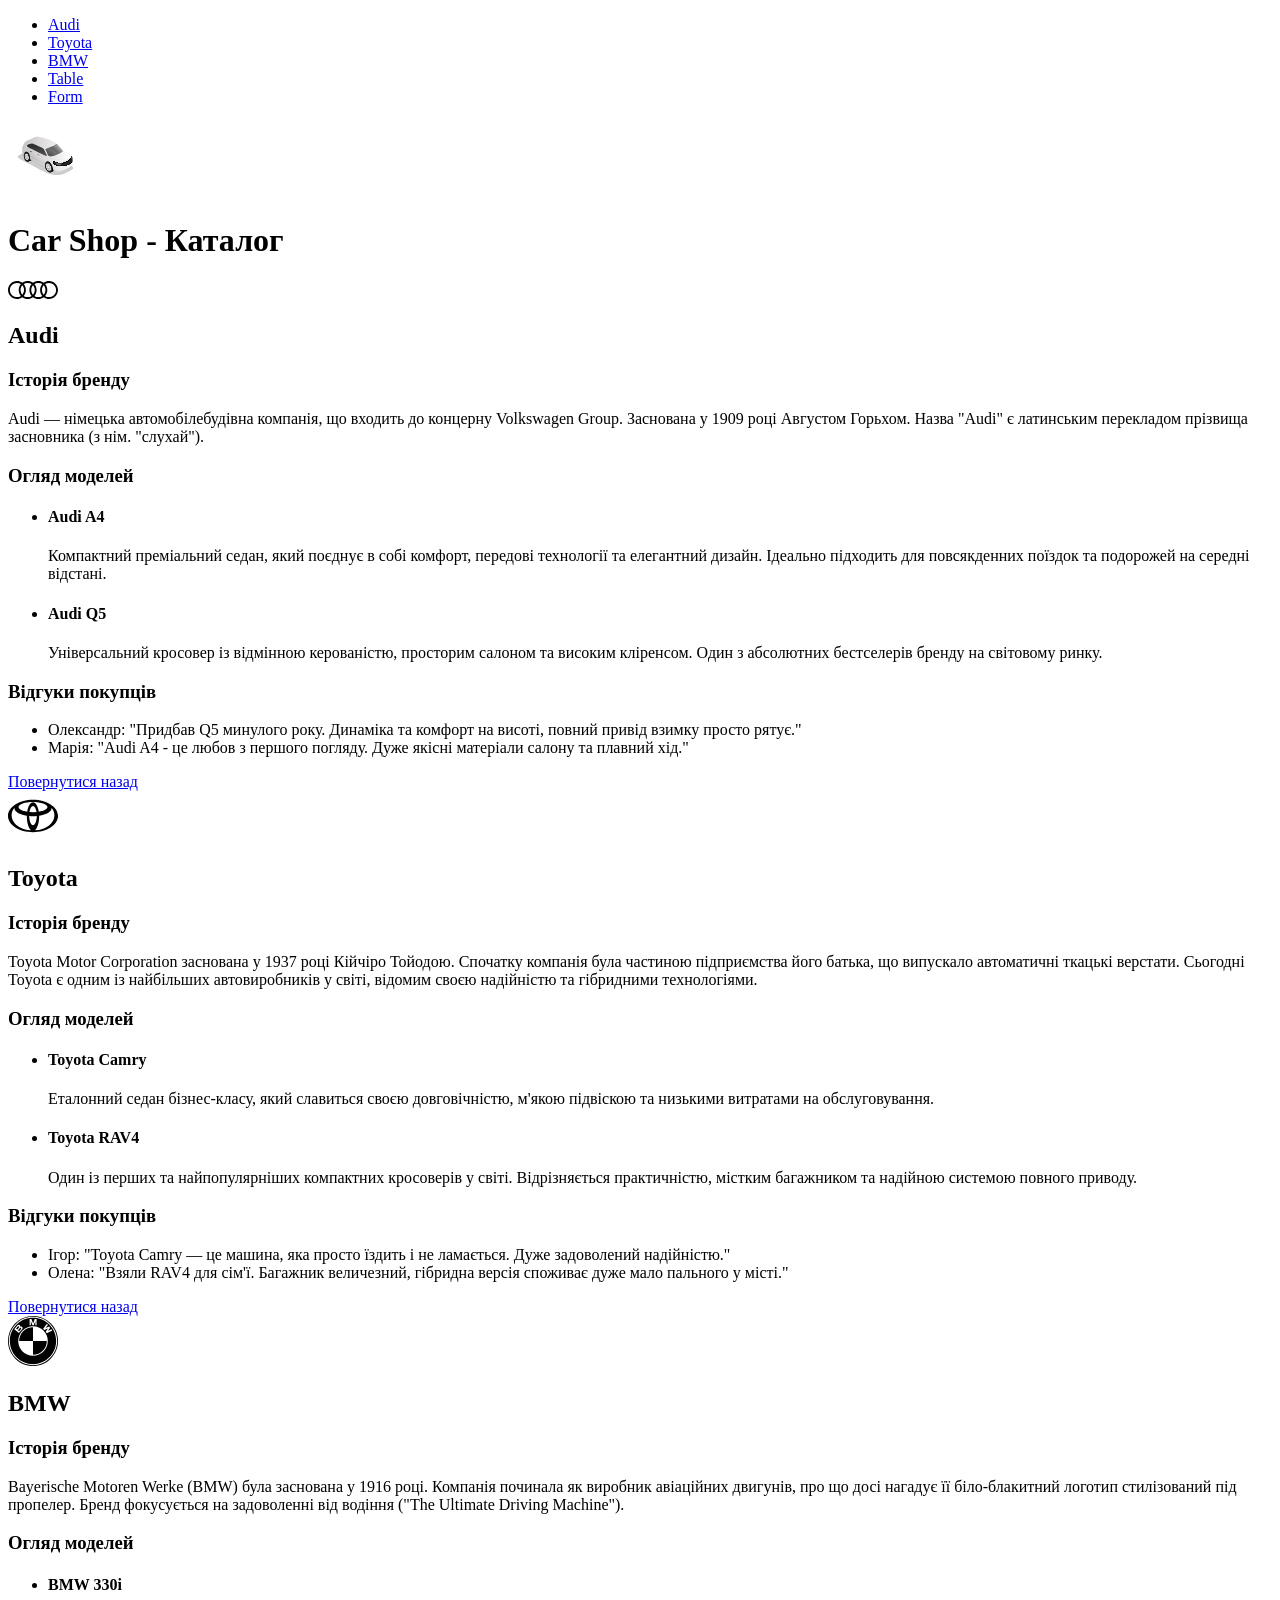
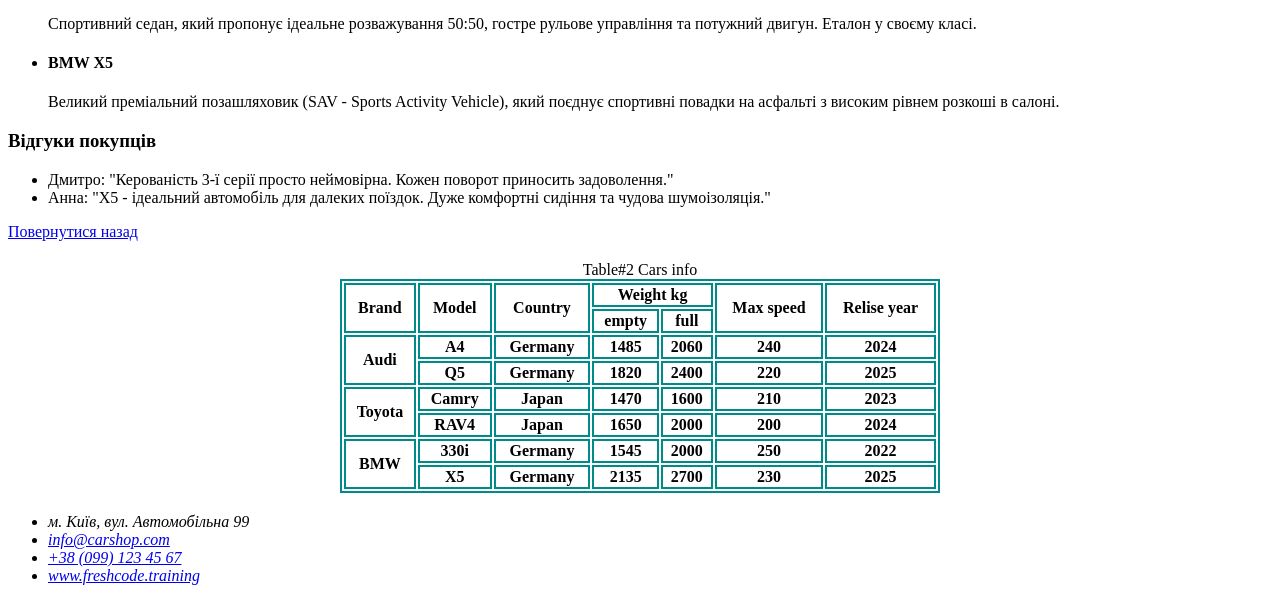
<file: index.html>
<!doctype html>
<html lang="uk">
  <head>
    <meta charset="UTF-8" />
    <meta name="viewport" content="width=device-width, initial-scale=1.0" />
    <title>Car Shop</title>
    <link rel="stylesheet" href="./assets/css/style.css" />
  </head>
  <body>
    <header>
      <nav>
        <ul>
          <li><a href="#audi">Audi</a></li>
          <li><a href="#toyota">Toyota</a></li>
          <li><a href="#bmw">BMW</a></li>
          <li><a href="#car-table">Table</a></li>
          <li><a href="./assets/pages/form.html">Form</a></li>
        </ul>
        <a href="#">
          <img src="./assets/icons/car-shop.svg" alt="Car Shop logo" width="75" />
        </a>
      </nav>
    </header>
    <main>
      <h1>Car Shop - Каталог</h1>
      <article id="audi">
        <img src="./assets/icons/logo-audi.svg" alt="Audi car logo" width="50" />
        <h2>Audi</h2>
        <section>
          <h3>Історія бренду</h3>
          <p>
            Audi — німецька автомобілебудівна компанія, що входить до концерну Volkswagen Group.
            Заснована у 1909 році Августом Горьхом. Назва "Audi" є латинським перекладом прізвища
            засновника (з нім. "слухай").
          </p>
        </section>
        <section>
          <h3>Огляд моделей</h3>
          <ul>
            <li>
              <h4>Audi A4</h4>
              <p>
                Компактний преміальний седан, який поєднує в собі комфорт, передові технології та
                елегантний дизайн. Ідеально підходить для повсякденних поїздок та подорожей на
                середні відстані.
              </p>
            </li>
            <li>
              <h4>Audi Q5</h4>
              <p>
                Універсальний кросовер із відмінною керованістю, просторим салоном та високим
                кліренсом. Один з абсолютних бестселерів бренду на світовому ринку.
              </p>
            </li>
          </ul>
        </section>
        <section>
          <h3>Відгуки покупців</h3>
          <ul>
            <li>
              Олександр: "Придбав Q5 минулого року. Динаміка та комфорт на висоті, повний привід
              взимку просто рятує."
            </li>
            <li>
              Марія: "Audi A4 - це любов з першого погляду. Дуже якісні матеріали салону та плавний
              хід."
            </li>
          </ul>
        </section>
        <a href="#">Повернутися назад</a>
      </article>
      <article id="toyota">
        <img src="./assets/icons/logo-toyota.svg" alt="Toyota car logo" width="50" />
        <h2>Toyota</h2>
        <section>
          <h3>Історія бренду</h3>
          <p>
            Toyota Motor Corporation заснована у 1937 році Кійчіро Тойодою. Спочатку компанія була
            частиною підприємства його батька, що випускало автоматичні ткацькі верстати. Сьогодні
            Toyota є одним із найбільших автовиробників у світі, відомим своєю надійністю та
            гібридними технологіями.
          </p>
        </section>
        <section>
          <h3>Огляд моделей</h3>
          <ul>
            <li>
              <h4>Toyota Camry</h4>
              <p>
                Еталонний седан бізнес-класу, який славиться своєю довговічністю, м'якою підвіскою
                та низькими витратами на обслуговування.
              </p>
            </li>
            <li>
              <h4>Toyota RAV4</h4>
              <p>
                Один із перших та найпопулярніших компактних кросоверів у світі. Відрізняється
                практичністю, містким багажником та надійною системою повного приводу.
              </p>
            </li>
          </ul>
        </section>
        <section>
          <h3>Відгуки покупців</h3>
          <ul>
            <li>
              Ігор: "Toyota Camry — це машина, яка просто їздить і не ламається. Дуже задоволений
              надійністю."
            </li>
            <li>
              Олена: "Взяли RAV4 для сім'ї. Багажник величезний, гібридна версія споживає дуже мало
              пального у місті."
            </li>
          </ul>
        </section>
        <a href="#">Повернутися назад</a>
      </article>
      <article id="bmw">
        <img src="./assets/icons/logo-bmw.svg" alt="BMW car logo" width="50" />
        <h2>BMW</h2>
        <section>
          <h3>Історія бренду</h3>
          <p>
            Bayerische Motoren Werke (BMW) була заснована у 1916 році. Компанія починала як виробник
            авіаційних двигунів, про що досі нагадує її біло-блакитний логотип стилізований під
            пропелер. Бренд фокусується на задоволенні від водіння ("The Ultimate Driving Machine").
          </p>
        </section>
        <section>
          <h3>Огляд моделей</h3>
          <ul>
            <li>
              <h4>BMW 330i</h4>
              <p>
                Cпортивний седан, який пропонує ідеальне розважування 50:50, гостре рульове
                управління та потужний двигун. Еталон у своєму класі.
              </p>
            </li>
            <li>
              <h4>BMW X5</h4>
              <p>
                Великий преміальний позашляховик (SAV - Sports Activity Vehicle), який поєднує
                спортивні повадки на асфальті з високим рівнем розкоші в салоні.
              </p>
            </li>
          </ul>
        </section>
        <section>
          <h3>Відгуки покупців</h3>
          <ul>
            <li>
              Дмитро: "Керованість 3-ї серії просто неймовірна. Кожен поворот приносить
              задоволення."
            </li>
            <li>
              Анна: "X5 - ідеальний автомобіль для далеких поїздок. Дуже комфортні сидіння та чудова
              шумоізоляція."
            </li>
          </ul>
        </section>
        <a href="#">Повернутися назад</a>
      </article>
      <section>
        <table id="car-table">
          <caption>
            Table#2 Cars info
          </caption>
          <thead>
            <tr>
              <th rowspan="2">Brand</th>
              <th rowspan="2">Model</th>
              <th rowspan="2">Country</th>
              <th colspan="2">Weight kg</th>
              <th rowspan="2">Max speed</th>
              <th rowspan="2">Relise year</th>
            </tr>
            <tr>
              <th>empty</th>
              <th>full</th>
            </tr>
          </thead>
          <tbody>
            <tr>
              <th rowspan="2">Audi</th>
              <th>A4</th>
              <th>Germany</th>
              <th>1485</th>
              <th>2060</th>
              <th>240</th>
              <th>2024</th>
            </tr>
            <tr>
              <th>Q5</th>
              <th>Germany</th>
              <th>1820</th>
              <th>2400</th>
              <th>220</th>
              <th>2025</th>
            </tr>
            <tr>
              <th rowspan="2">Toyota</th>
              <th>Camry</th>
              <th>Japan</th>
              <th>1470</th>
              <th>1600</th>
              <th>210</th>
              <th>2023</th>
            </tr>
            <tr>
              <th>RAV4</th>
              <th>Japan</th>
              <th>1650</th>
              <th>2000</th>
              <th>200</th>
              <th>2024</th>
            </tr>
            <tr>
              <th rowspan="2">BMW</th>
              <th>330i</th>
              <th>Germany</th>
              <th>1545</th>
              <th>2000</th>
              <th>250</th>
              <th>2022</th>
            </tr>
            <tr>
              <th>X5</th>
              <th>Germany</th>
              <th>2135</th>
              <th>2700</th>
              <th>230</th>
              <th>2025</th>
            </tr>
          </tbody>
        </table>
      </section>
    </main>
    <footer>
      <address>
        <ul>
          <li>м. Київ, вул. Автомобільна 99</li>
          <li><a href="mailto:info@carshop.com">info@carshop.com</a></li>
          <li><a href="tel:+380991234567">+38 (099) 123 45 67</a></li>
          <li>
            <a href="https://www.freshcode.training/" target="_blank">www.freshcode.training</a>
          </li>
        </ul>
      </address>
    </footer>
  </body>
</html>
</file>
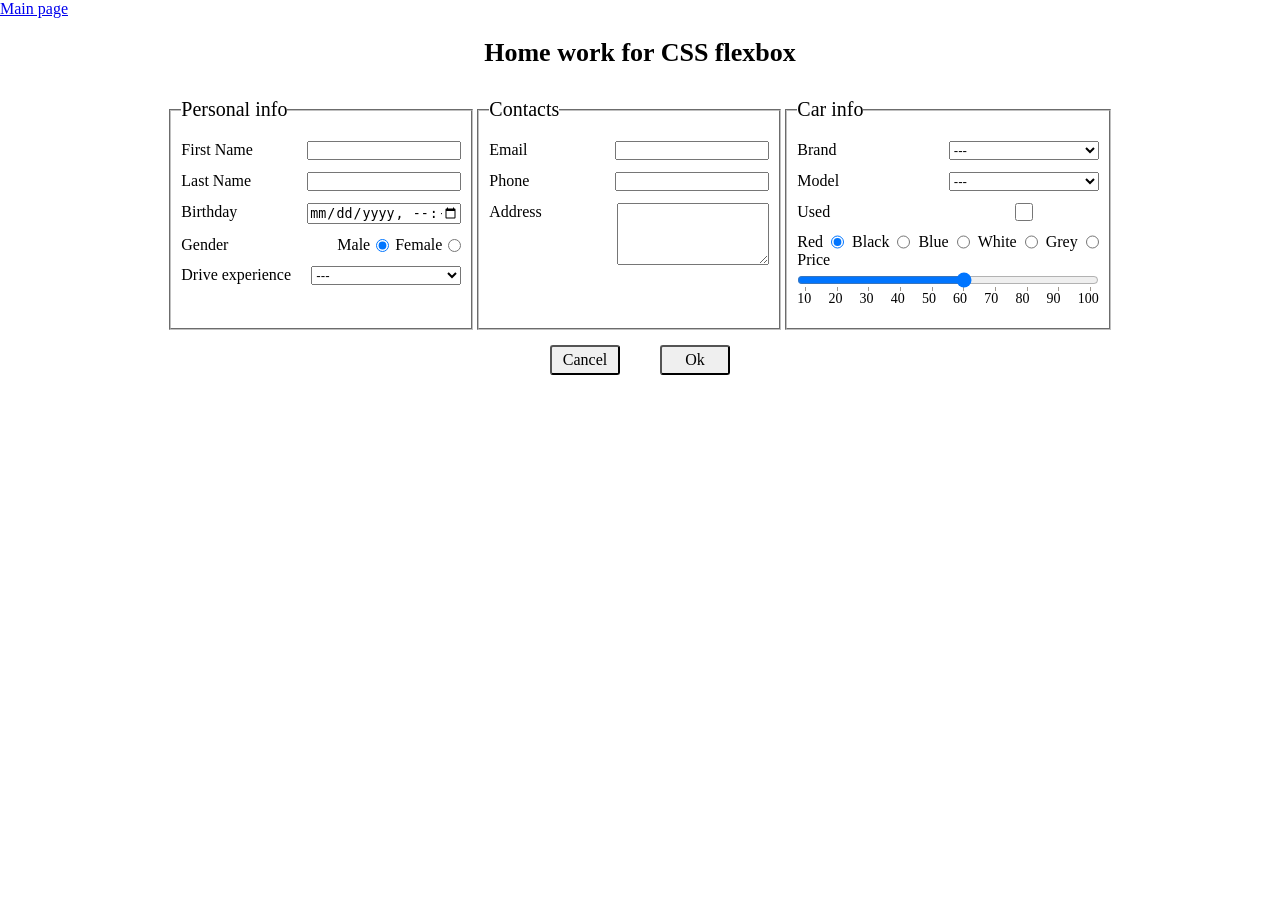
<file: assets/pages/form.html>
<!doctype html>
<html lang="en">
  <head>
    <meta charset="UTF-8" />
    <meta name="viewport" content="width=device-width, initial-scale=1.0" />
    <link rel="stylesheet" href="/assets/css/form.css" />
    <title>Form</title>
  </head>
  <body>
    <nav>
      <a href="/index.html">Main page</a>
    </nav>
    <h1>Home work for CSS flexbox</h1>
    <form>
      <div class="fldset-container">
        <fieldset>
          <legend>Personal info</legend>
          <div class="form-group">
            <label for="fst-name">First Name</label>
            <input type="text" id="fst-name" />
          </div>
          <div class="form-group">
            <label for="lst-name">Last Name</label>
            <input type="text" id="lst-name" />
          </div>
          <div class="form-group">
            <label for="birthday">Birthday</label>
            <input type="datetime-local" id="birthday" />
          </div>
          <div class="form-group">
            <p>Gender</p>
            <div class="radio-group">
              <label for="ml-gender">Male</label>
              <input type="radio" id="ml-gender" name="gender" checked />
              <label for="fml-gender">Female</label>
              <input type="radio" id="fml-gender" name="gender" />
            </div>
          </div>
          <div class="form-group">
            <label for="drive-exp">Drive experience</label>
            <select id="drive-exp">
              <option value="">---</option>
              <option value="0-1y">0-1y</option>
              <option value="1-2y">1-2y</option>
              <option value="3yr+">3yr+</option>
            </select>
          </div>
        </fieldset>
        <fieldset>
          <legend>Contacts</legend>
          <div class="form-group">
            <label for="email">Email</label>
            <input type="email" id="email" />
          </div>
          <div class="form-group">
            <label for="phone">Phone</label>
            <input type="tel" id="phone" />
          </div>
          <div class="form-group">
            <label for="address">Address</label>
            <textarea id="address" name="address" rows="4" cols="19"></textarea>
          </div>
        </fieldset>
        <fieldset>
          <legend>Car info</legend>
          <div class="form-group">
            <label for="brand">Brand</label>
            <select id="brand" name="brand">
              <option value="">---</option>
              <option value="Audi">Audi</option>
              <option value="Toyota">Toyota</option>
              <option value="BMW">BMW</option>
            </select>
          </div>
          <div class="form-group">
            <label for="model">Model</label>
            <select id="model" name="model">
              <option value="">---</option>
              <option value="A4">A4</option>
              <option value="Q5">Q5</option>
              <option value="Camry">Camry</option>
              <option value="RAV4">RAV4</option>
              <option value="330i">330i</option>
              <option value="X5">X5</option>
            </select>
          </div>
          <div class="form-group">
            <label for="used">Used</label>
            <input type="checkbox" id="used" />
          </div>
          <div class="color-group">
            <label for="red">Red</label>
            <input type="radio" id="red" name="color" value="red" checked />
            <label for="black">Black</label>
            <input type="radio" id="black" name="color" value="black" />
            <label for="blue">Blue</label>
            <input type="radio" id="blue" name="color" value="blue" />
            <label for="white">White</label>
            <input type="radio" id="white" name="color" value="white" />
            <label for="grey">Grey</label>
            <input type="radio" id="grey" name="color" value="grey" />
          </div>
          <div class="price-container">
            <label for="price">Price</label>
            <input type="range" id="price" name="price" min="10" max="100" step="10" list="cost" />
            <datalist id="cost">
              <option value="10">10</option>
              <option value="20">20</option>
              <option value="30">30</option>
              <option value="40">40</option>
              <option value="50">50</option>
              <option value="60">60</option>
              <option value="70">70</option>
              <option value="80">80</option>
              <option value="90">90</option>
              <option value="100">100</option>
            </datalist>
          </div>
        </fieldset>
      </div>
      <div class="form-buttons">
        <input type="reset" value="Cancel" />
        <input type="submit" value="Ok" />
      </div>
    </form>
  </body>
</html>
</file>
<file: assets/css/style.css>
#car-table {
  margin: 20px auto;
  width: 600px;
  border: 2px solid darkcyan;
}

#car-table th,
#car-table td {
  border: 2px solid darkcyan;
}
</file>
<file: assets/css/form.css>
* {
  margin: 0;
  padding: 0;
}

nav {
  margin-bottom: 20px;
}

h1 {
  text-align: center;
  font-size: 26px;
  margin-bottom: 30px;
}

.fldset-container {
  display: flex;
  justify-content: center;
  gap: 4px;
}

fieldset {
  padding: 20px 10px;
  width: 280px;
}

legend {
  font-size: 20px;
}

.form-group {
  display: flex;
  justify-content: space-between;
  margin-bottom: 12px;
}

.form-group > input,
.form-group > select,
.form-group > textarea {
  width: 150px;
}

.radio-group {
  display: flex;
  align-items: center;
  gap: 6px;
}

.color-group {
  display: flex;
  gap: 8px;
}

.price-container {
  display: flex;
  flex-direction: column;
}

#cost {
  display: flex;
  justify-content: space-between;
  font-size: 14px;
}

.form-buttons {
  display: flex;
  justify-content: center;
  gap: 20px;
  margin-top: 15px;
}

.form-buttons input {
  width: 70px;
  height: 30px;
  margin: 0 10px;
  font-size: 16px;
  font-family: inherit;
  border-radius: 3px;
  cursor: pointer;
}
</file>
